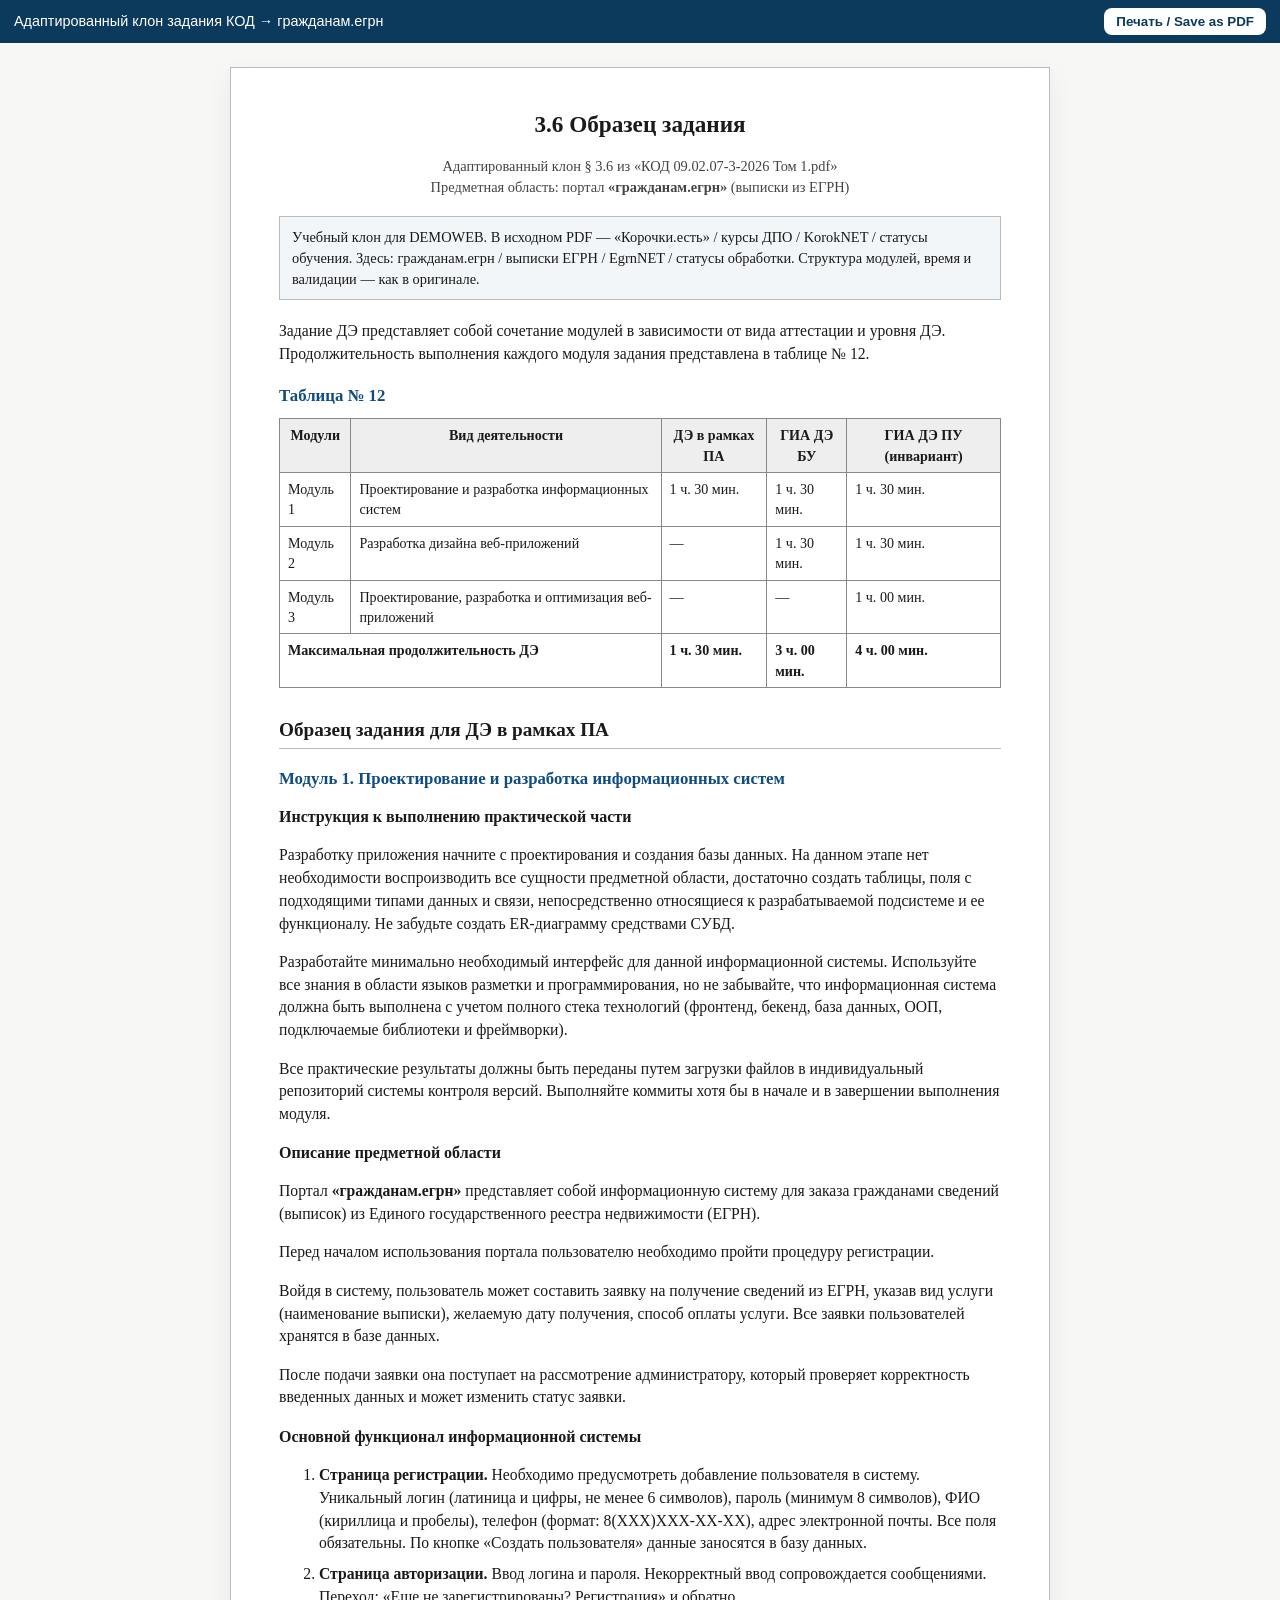
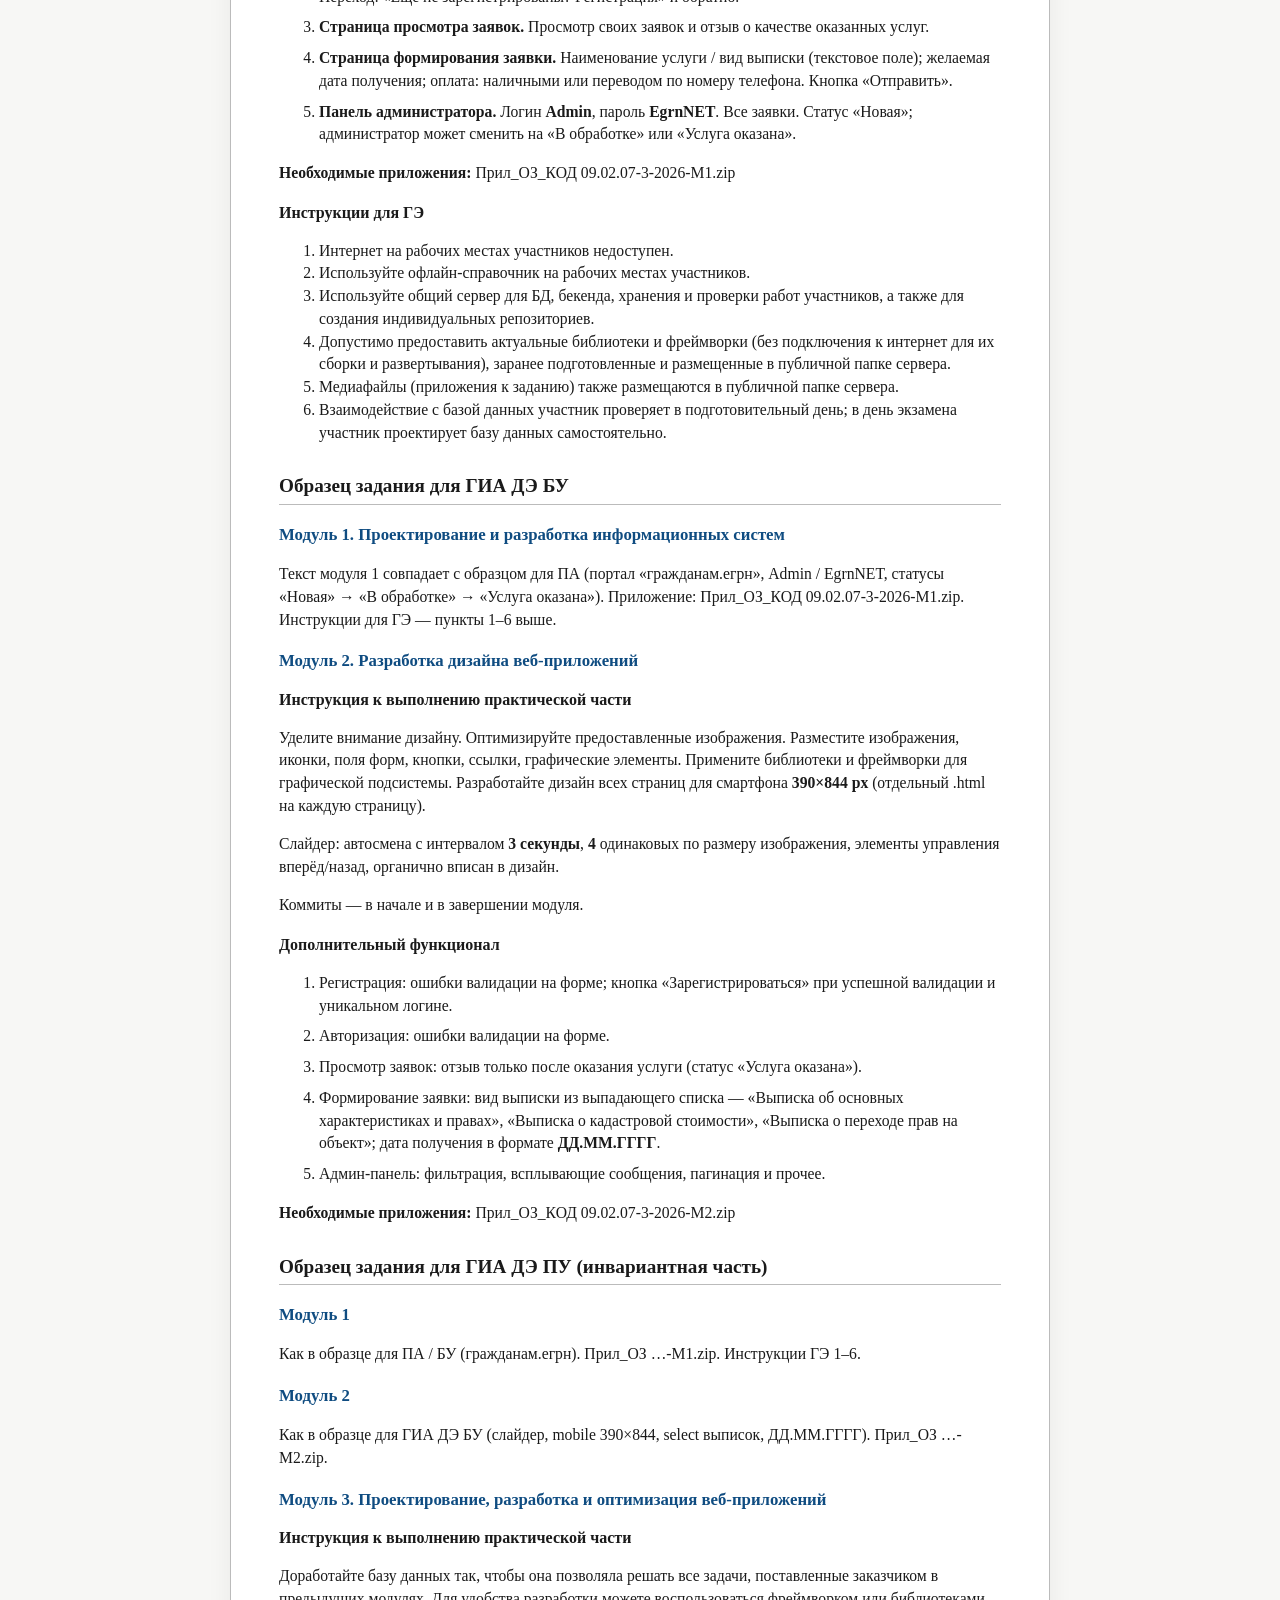
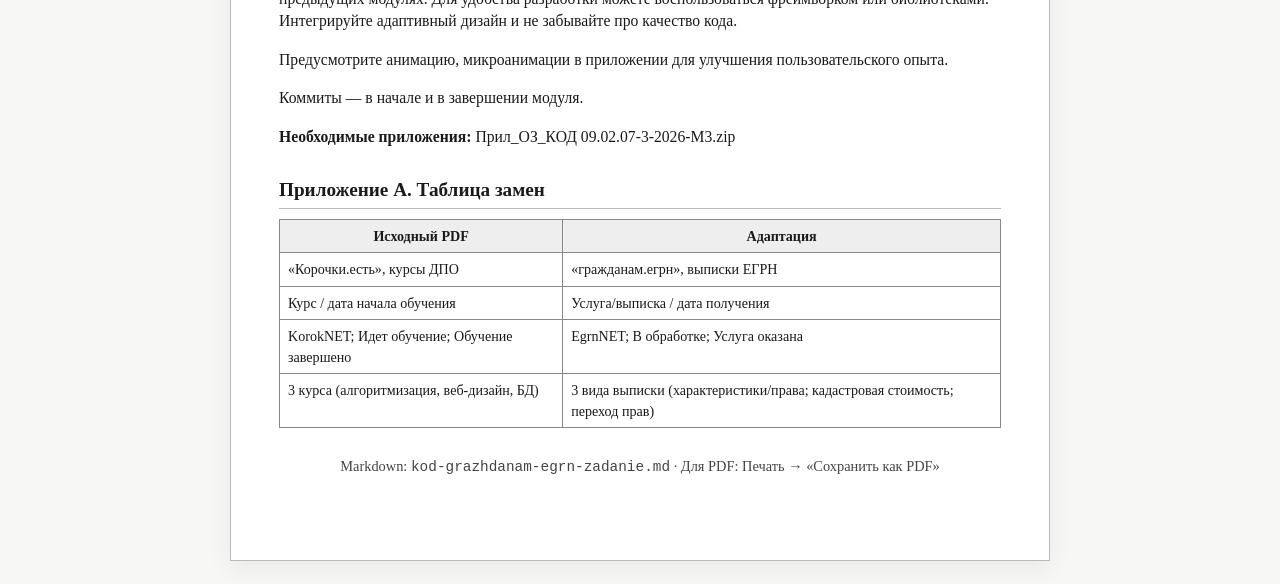
<file: docs/kod-grazhdanam-egrn-zadanie.html>
<!DOCTYPE html>
<html lang="ru">
<head>
  <meta charset="UTF-8" />
  <meta name="viewport" content="width=device-width, initial-scale=1" />
  <title>Образец задания — гражданам.егрн (клон КОД 09.02.07-3-2026)</title>
  <style>
    :root {
      --ink: #1a1a1a; --muted: #444; --line: #bbb; --accent: #0f4c81;
      --bg: #f7f7f5; --paper: #fff;
    }
    * { box-sizing: border-box; }
    body {
      margin: 0; font-family: "Times New Roman", Times, serif;
      color: var(--ink); background: var(--bg); line-height: 1.45;
    }
    .sheet {
      max-width: 820px; margin: 24px auto; padding: 40px 48px 64px;
      background: var(--paper); border: 1px solid var(--line);
      box-shadow: 0 8px 24px rgba(0,0,0,.06);
    }
    h1 { font-size: 1.45rem; text-align: center; margin: 0 0 8px; }
    h2 { font-size: 1.2rem; margin: 28px 0 10px; border-bottom: 1px solid var(--line); padding-bottom: 4px; }
    h3 { font-size: 1.05rem; margin: 18px 0 8px; color: var(--accent); }
    h4 { font-size: 1rem; margin: 14px 0 6px; }
    p, li { font-size: 0.98rem; }
    .meta { font-size: .9rem; color: var(--muted); text-align: center; margin-bottom: 18px; }
    .note {
      border: 1px solid var(--line); background: #f3f6f9; padding: 10px 12px;
      font-size: .9rem; margin: 12px 0 20px;
    }
    table { width: 100%; border-collapse: collapse; font-size: .88rem; margin: 10px 0 16px; }
    th, td { border: 1px solid #888; padding: 6px 8px; vertical-align: top; }
    th { background: #eee; }
    ol.func > li { margin-bottom: 8px; }
    .pagebreak { page-break-before: always; }
    @media print {
      body { background: #fff; }
      .sheet { box-shadow: none; border: 0; margin: 0; max-width: none; padding: 12mm; }
      .no-print { display: none; }
    }
    .toolbar {
      position: sticky; top: 0; background: #0b3a5c; color: #fff;
      padding: 8px 14px; font-family: "Segoe UI", sans-serif; font-size: .9rem;
      display: flex; gap: 12px; align-items: center; justify-content: space-between;
    }
    .toolbar button {
      background: #fff; color: #0b3a5c; border: 0; border-radius: 8px;
      padding: 6px 12px; font-weight: 700; cursor: pointer;
    }
    a { color: var(--accent); }
  </style>
</head>
<body>
  <div class="toolbar no-print">
    <span>Адаптированный клон задания КОД → гражданам.егрн</span>
    <button type="button" onclick="window.print()">Печать / Save as PDF</button>
  </div>
  <article class="sheet">
    <h1>3.6 Образец задания</h1>
    <p class="meta">
      Адаптированный клон § 3.6 из «КОД 09.02.07-3-2026 Том 1.pdf»<br />
      Предметная область: портал <strong>«гражданам.егрн»</strong> (выписки из ЕГРН)
    </p>
    <div class="note">
      Учебный клон для DEMOWEB. В исходном PDF — «Корочки.есть» / курсы ДПО / KorokNET /
      статусы обучения. Здесь: гражданам.егрн / выписки ЕГРН / EgrnNET / статусы обработки.
      Структура модулей, время и валидации — как в оригинале.
    </div>

    <p>
      Задание ДЭ представляет собой сочетание модулей в зависимости от вида аттестации и уровня ДЭ.
      Продолжительность выполнения каждого модуля задания представлена в таблице № 12.
    </p>

    <h3>Таблица № 12</h3>
    <table>
      <thead>
        <tr>
          <th>Модули</th>
          <th>Вид деятельности</th>
          <th>ДЭ в рамках ПА</th>
          <th>ГИА ДЭ БУ</th>
          <th>ГИА ДЭ ПУ (инвариант)</th>
        </tr>
      </thead>
      <tbody>
        <tr>
          <td>Модуль 1</td>
          <td>Проектирование и разработка информационных систем</td>
          <td>1 ч. 30 мин.</td>
          <td>1 ч. 30 мин.</td>
          <td>1 ч. 30 мин.</td>
        </tr>
        <tr>
          <td>Модуль 2</td>
          <td>Разработка дизайна веб-приложений</td>
          <td>—</td>
          <td>1 ч. 30 мин.</td>
          <td>1 ч. 30 мин.</td>
        </tr>
        <tr>
          <td>Модуль 3</td>
          <td>Проектирование, разработка и оптимизация веб-приложений</td>
          <td>—</td>
          <td>—</td>
          <td>1 ч. 00 мин.</td>
        </tr>
        <tr>
          <td colspan="2"><strong>Максимальная продолжительность ДЭ</strong></td>
          <td><strong>1 ч. 30 мин.</strong></td>
          <td><strong>3 ч. 00 мин.</strong></td>
          <td><strong>4 ч. 00 мин.</strong></td>
        </tr>
      </tbody>
    </table>

    <!-- ========== ПА ========== -->
    <h2>Образец задания для ДЭ в рамках ПА</h2>
    <h3>Модуль 1. Проектирование и разработка информационных систем</h3>

    <h4>Инструкция к выполнению практической части</h4>
    <p>
      Разработку приложения начните с проектирования и создания базы данных. На данном этапе нет необходимости
      воспроизводить все сущности предметной области, достаточно создать таблицы, поля с подходящими типами данных
      и связи, непосредственно относящиеся к разрабатываемой подсистеме и ее функционалу. Не забудьте создать
      ER-диаграмму средствами СУБД.
    </p>
    <p>
      Разработайте минимально необходимый интерфейс для данной информационной системы. Используйте все знания
      в области языков разметки и программирования, но не забывайте, что информационная система должна быть
      выполнена с учетом полного стека технологий (фронтенд, бекенд, база данных, ООП, подключаемые библиотеки и фреймворки).
    </p>
    <p>
      Все практические результаты должны быть переданы путем загрузки файлов в индивидуальный репозиторий системы
      контроля версий. Выполняйте коммиты хотя бы в начале и в завершении выполнения модуля.
    </p>

    <h4>Описание предметной области</h4>
    <p>
      Портал <strong>«гражданам.егрн»</strong> представляет собой информационную систему для заказа гражданами
      сведений (выписок) из Единого государственного реестра недвижимости (ЕГРН).
    </p>
    <p>Перед началом использования портала пользователю необходимо пройти процедуру регистрации.</p>
    <p>
      Войдя в систему, пользователь может составить заявку на получение сведений из ЕГРН, указав вид услуги
      (наименование выписки), желаемую дату получения, способ оплаты услуги. Все заявки пользователей хранятся в базе данных.
    </p>
    <p>
      После подачи заявки она поступает на рассмотрение администратору, который проверяет корректность введенных
      данных и может изменить статус заявки.
    </p>

    <h4>Основной функционал информационной системы</h4>
    <ol class="func">
      <li>
        <strong>Страница регистрации.</strong> Необходимо предусмотреть добавление пользователя в систему.
        Уникальный логин (латиница и цифры, не менее 6 символов), пароль (минимум 8 символов), ФИО (кириллица и пробелы),
        телефон (формат: 8(XXX)XXX-XX-XX), адрес электронной почты. Все поля обязательны. По кнопке
        «Создать пользователя» данные заносятся в базу данных.
      </li>
      <li>
        <strong>Страница авторизации.</strong> Ввод логина и пароля. Некорректный ввод сопровождается сообщениями.
        Переход: «Еще не зарегистрированы? Регистрация» и обратно.
      </li>
      <li>
        <strong>Страница просмотра заявок.</strong> Просмотр своих заявок и отзыв о качестве оказанных услуг.
      </li>
      <li>
        <strong>Страница формирования заявки.</strong> Наименование услуги / вид выписки (текстовое поле);
        желаемая дата получения; оплата: наличными или переводом по номеру телефона. Кнопка «Отправить».
      </li>
      <li>
        <strong>Панель администратора.</strong> Логин <strong>Admin</strong>, пароль <strong>EgrnNET</strong>.
        Все заявки. Статус «Новая»; администратор может сменить на «В обработке» или «Услуга оказана».
      </li>
    </ol>

    <p><strong>Необходимые приложения:</strong> Прил_ОЗ_КОД 09.02.07-3-2026-М1.zip</p>

    <h4>Инструкции для ГЭ</h4>
    <ol>
      <li>Интернет на рабочих местах участников недоступен.</li>
      <li>Используйте офлайн-справочник на рабочих местах участников.</li>
      <li>Используйте общий сервер для БД, бекенда, хранения и проверки работ участников, а также для создания индивидуальных репозиториев.</li>
      <li>Допустимо предоставить актуальные библиотеки и фреймворки (без подключения к интернет для их сборки и развертывания), заранее подготовленные и размещенные в публичной папке сервера.</li>
      <li>Медиафайлы (приложения к заданию) также размещаются в публичной папке сервера.</li>
      <li>Взаимодействие с базой данных участник проверяет в подготовительный день; в день экзамена участник проектирует базу данных самостоятельно.</li>
    </ol>

    <!-- ========== БУ ========== -->
    <div class="pagebreak"></div>
    <h2>Образец задания для ГИА ДЭ БУ</h2>
    <h3>Модуль 1. Проектирование и разработка информационных систем</h3>
    <p>
      Текст модуля 1 совпадает с образцом для ПА (портал «гражданам.егрн», Admin / EgrnNET,
      статусы «Новая» → «В обработке» → «Услуга оказана»). Приложение: Прил_ОЗ_КОД 09.02.07-3-2026-М1.zip.
      Инструкции для ГЭ — пункты 1–6 выше.
    </p>

    <h3>Модуль 2. Разработка дизайна веб-приложений</h3>
    <h4>Инструкция к выполнению практической части</h4>
    <p>
      Уделите внимание дизайну. Оптимизируйте предоставленные изображения. Разместите изображения, иконки, поля форм,
      кнопки, ссылки, графические элементы. Примените библиотеки и фреймворки для графической подсистемы.
      Разработайте дизайн всех страниц для смартфона <strong>390×844 px</strong> (отдельный .html на каждую страницу).
    </p>
    <p>
      Слайдер: автосмена с интервалом <strong>3 секунды</strong>, <strong>4</strong> одинаковых по размеру изображения,
      элементы управления вперёд/назад, органично вписан в дизайн.
    </p>
    <p>Коммиты — в начале и в завершении модуля.</p>

    <h4>Дополнительный функционал</h4>
    <ol class="func">
      <li>Регистрация: ошибки валидации на форме; кнопка «Зарегистрироваться» при успешной валидации и уникальном логине.</li>
      <li>Авторизация: ошибки валидации на форме.</li>
      <li>Просмотр заявок: отзыв только после оказания услуги (статус «Услуга оказана»).</li>
      <li>
        Формирование заявки: вид выписки из выпадающего списка —
        «Выписка об основных характеристиках и правах»,
        «Выписка о кадастровой стоимости»,
        «Выписка о переходе прав на объект»;
        дата получения в формате <strong>ДД.ММ.ГГГГ</strong>.
      </li>
      <li>Админ-панель: фильтрация, всплывающие сообщения, пагинация и прочее.</li>
    </ol>
    <p><strong>Необходимые приложения:</strong> Прил_ОЗ_КОД 09.02.07-3-2026-М2.zip</p>

    <!-- ========== ПУ ========== -->
    <div class="pagebreak"></div>
    <h2>Образец задания для ГИА ДЭ ПУ (инвариантная часть)</h2>
    <h3>Модуль 1</h3>
    <p>Как в образце для ПА / БУ (гражданам.егрн). Прил_ОЗ …-М1.zip. Инструкции ГЭ 1–6.</p>
    <h3>Модуль 2</h3>
    <p>Как в образце для ГИА ДЭ БУ (слайдер, mobile 390×844, select выписок, ДД.ММ.ГГГГ). Прил_ОЗ …-М2.zip.</p>

    <h3>Модуль 3. Проектирование, разработка и оптимизация веб-приложений</h3>
    <h4>Инструкция к выполнению практической части</h4>
    <p>
      Доработайте базу данных так, чтобы она позволяла решать все задачи, поставленные заказчиком в предыдущих модулях.
      Для удобства разработки можете воспользоваться фреймворком или библиотеками. Интегрируйте адаптивный дизайн
      и не забывайте про качество кода.
    </p>
    <p>Предусмотрите анимацию, микроанимации в приложении для улучшения пользовательского опыта.</p>
    <p>Коммиты — в начале и в завершении модуля.</p>
    <p><strong>Необходимые приложения:</strong> Прил_ОЗ_КОД 09.02.07-3-2026-М3.zip</p>

    <h2>Приложение А. Таблица замен</h2>
    <table>
      <thead><tr><th>Исходный PDF</th><th>Адаптация</th></tr></thead>
      <tbody>
        <tr><td>«Корочки.есть», курсы ДПО</td><td>«гражданам.егрн», выписки ЕГРН</td></tr>
        <tr><td>Курс / дата начала обучения</td><td>Услуга/выписка / дата получения</td></tr>
        <tr><td>KorokNET; Идет обучение; Обучение завершено</td><td>EgrnNET; В обработке; Услуга оказана</td></tr>
        <tr><td>3 курса (алгоритмизация, веб-дизайн, БД)</td><td>3 вида выписки (характеристики/права; кадастровая стоимость; переход прав)</td></tr>
      </tbody>
    </table>
    <p class="meta" style="margin-top:28px">
      Markdown: <code>kod-grazhdanam-egrn-zadanie.md</code> · Для PDF: Печать → «Сохранить как PDF»
    </p>
  </article>
</body>
</html>
</file>
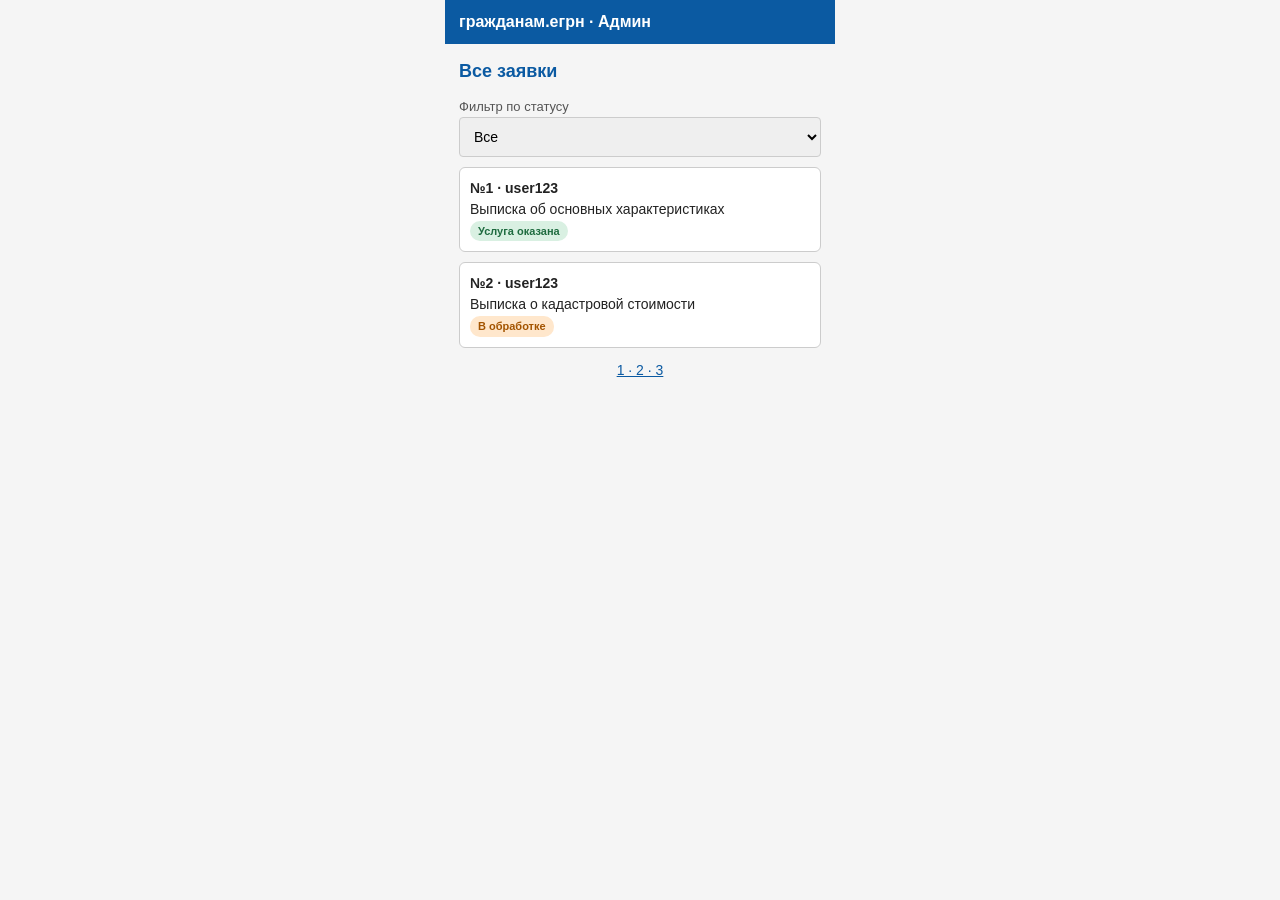
<file: mobile/admin.html>
<!DOCTYPE html>
<html lang="ru">
<head><meta charset="UTF-8"><meta name="viewport" content="width=390, initial-scale=1">
<title>Админ</title><link rel="stylesheet" href="style.css"></head>
<body>
<div class="header">гражданам.егрн · Админ</div>
<div class="container">
  <h1>Все заявки</h1>
  <label>Фильтр по статусу
    <select><option>Все</option><option>Новая</option><option>В обработке</option><option>Услуга оказана</option></select>
  </label>
  <div class="card">
    <b>№1 · user123</b><br>
    Выписка об основных характеристиках<br>
    <span class="status status-done">Услуга оказана</span>
  </div>
  <div class="card">
    <b>№2 · user123</b><br>
    Выписка о кадастровой стоимости<br>
    <span class="status status-work">В обработке</span>
  </div>
  <a class="link" href="#">1 · 2 · 3</a>
</div>
</body></html>
</file>
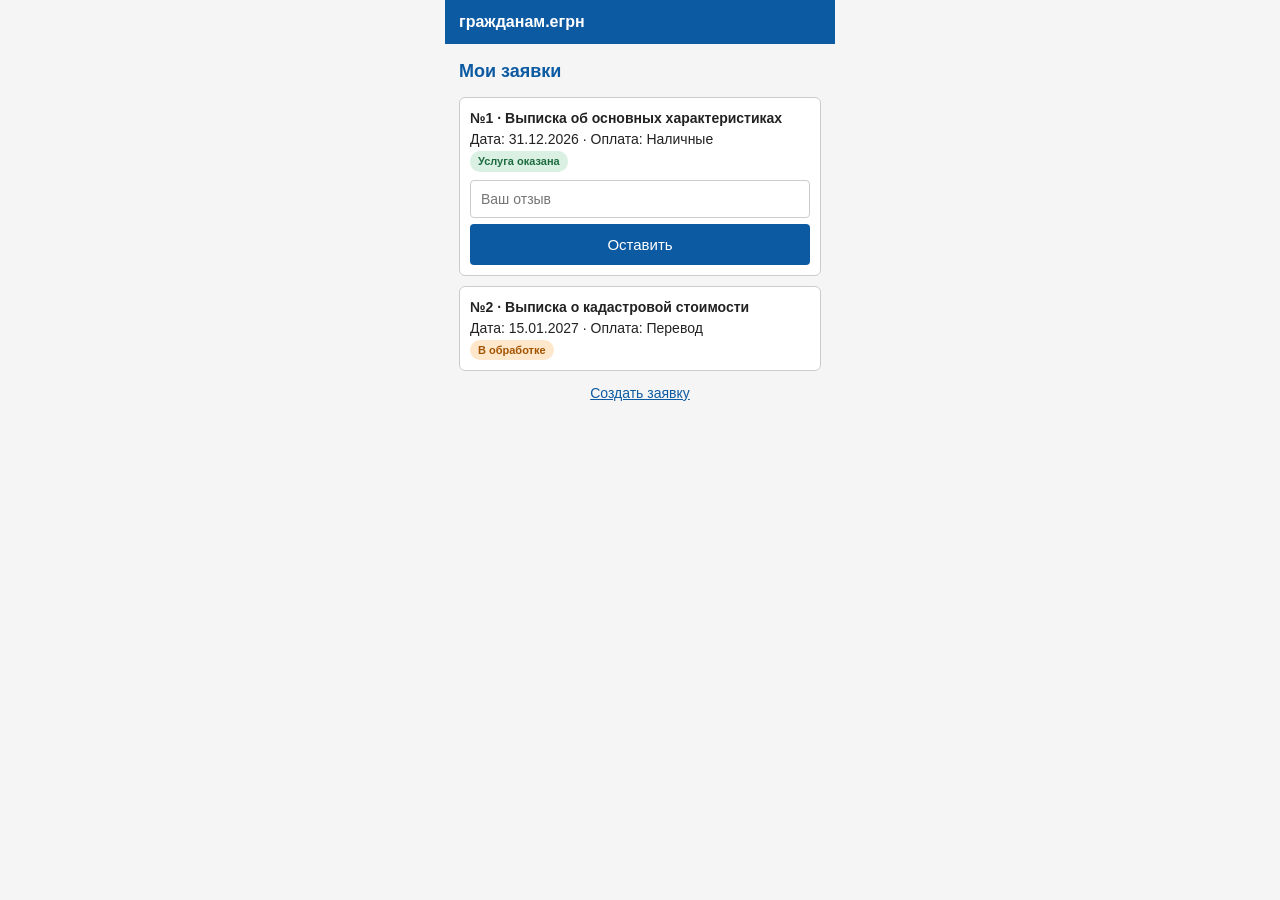
<file: mobile/applications.html>
<!DOCTYPE html>
<html lang="ru">
<head><meta charset="UTF-8"><meta name="viewport" content="width=390, initial-scale=1">
<title>Мои заявки</title><link rel="stylesheet" href="style.css"></head>
<body>
<div class="header">гражданам.егрн</div>
<div class="container">
  <h1>Мои заявки</h1>
  <div class="card">
    <b>№1 · Выписка об основных характеристиках</b><br>
    Дата: 31.12.2026 · Оплата: Наличные<br>
    <span class="status status-done">Услуга оказана</span>
    <p style="margin:8px 0 0"><input placeholder="Ваш отзыв"> <button class="btn" style="margin-top:6px">Оставить</button></p>
  </div>
  <div class="card">
    <b>№2 · Выписка о кадастровой стоимости</b><br>
    Дата: 15.01.2027 · Оплата: Перевод<br>
    <span class="status status-work">В обработке</span>
  </div>
  <a class="link" href="new_application.html">Создать заявку</a>
</div>
</body></html>
</file>
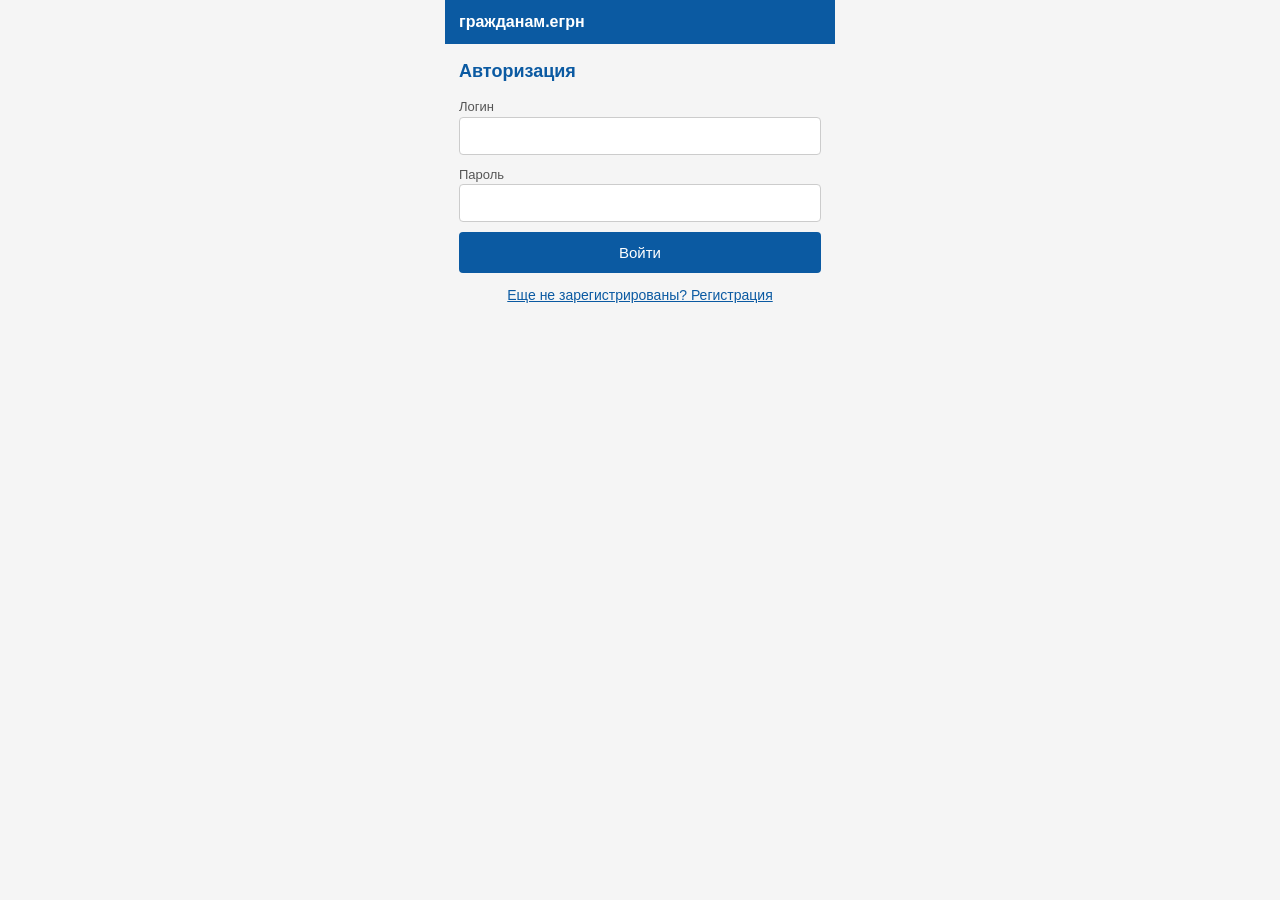
<file: mobile/login.html>
<!DOCTYPE html>
<html lang="ru">
<head><meta charset="UTF-8"><meta name="viewport" content="width=390, initial-scale=1">
<title>Вход</title><link rel="stylesheet" href="style.css"></head>
<body>
<div class="header">гражданам.егрн</div>
<div class="container">
  <h1>Авторизация</h1>
  <form>
    <label>Логин<input></label>
    <label>Пароль<input type="password"></label>
    <button class="btn" type="button">Войти</button>
  </form>
  <a class="link" href="register.html">Еще не зарегистрированы? Регистрация</a>
</div>
</body></html>
</file>
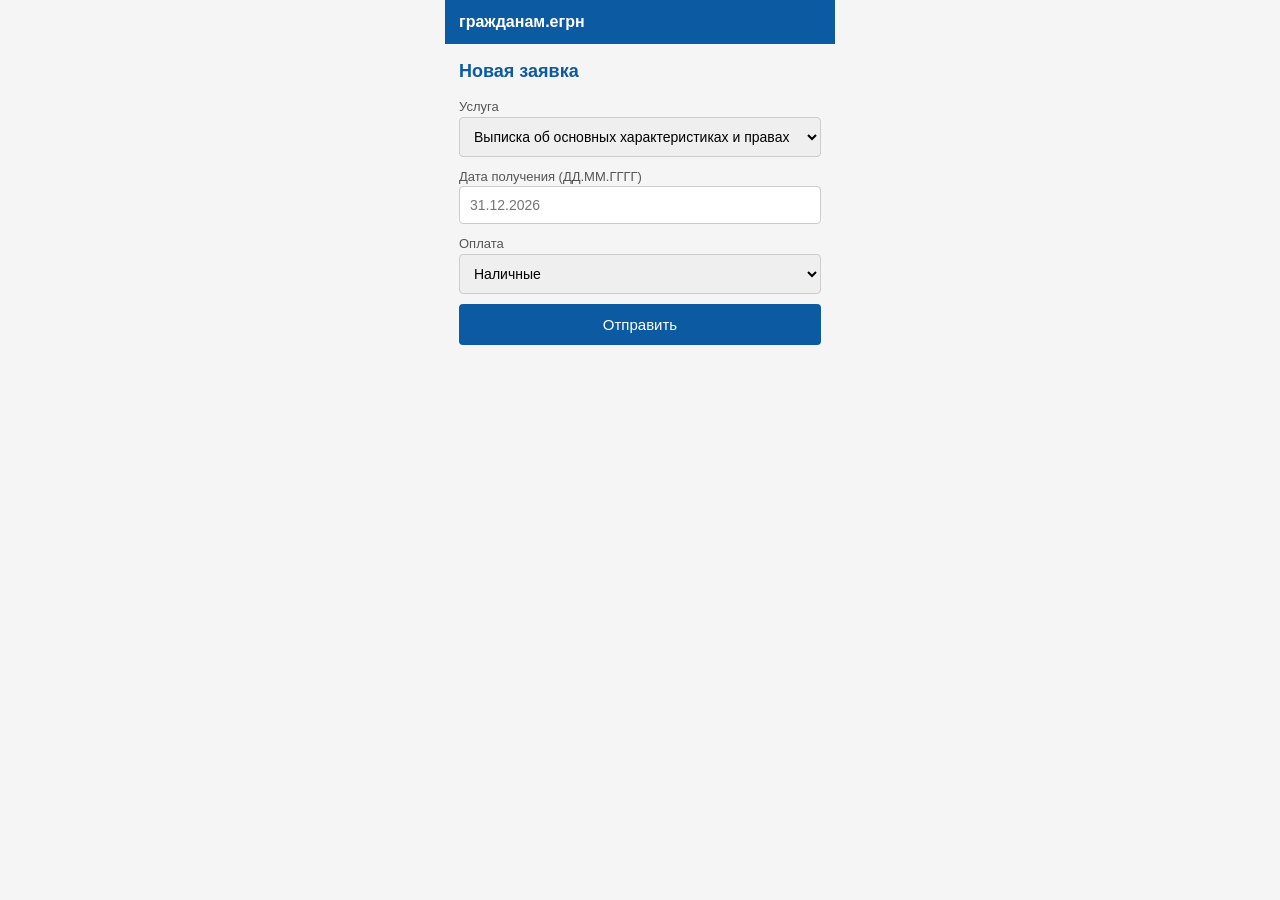
<file: mobile/new_application.html>
<!DOCTYPE html>
<html lang="ru">
<head><meta charset="UTF-8"><meta name="viewport" content="width=390, initial-scale=1">
<title>Новая заявка</title><link rel="stylesheet" href="style.css"></head>
<body>
<div class="header">гражданам.егрн</div>
<div class="container">
  <h1>Новая заявка</h1>
  <form>
    <label>Услуга
      <select>
        <option>Выписка об основных характеристиках и правах</option>
        <option>Выписка о кадастровой стоимости</option>
        <option>Выписка о переходе прав на объект</option>
      </select>
    </label>
    <label>Дата получения (ДД.ММ.ГГГГ)<input placeholder="31.12.2026"></label>
    <label>Оплата
      <select><option>Наличные</option><option>Перевод</option></select>
    </label>
    <button class="btn" type="button">Отправить</button>
  </form>
</div>
</body></html>
</file>
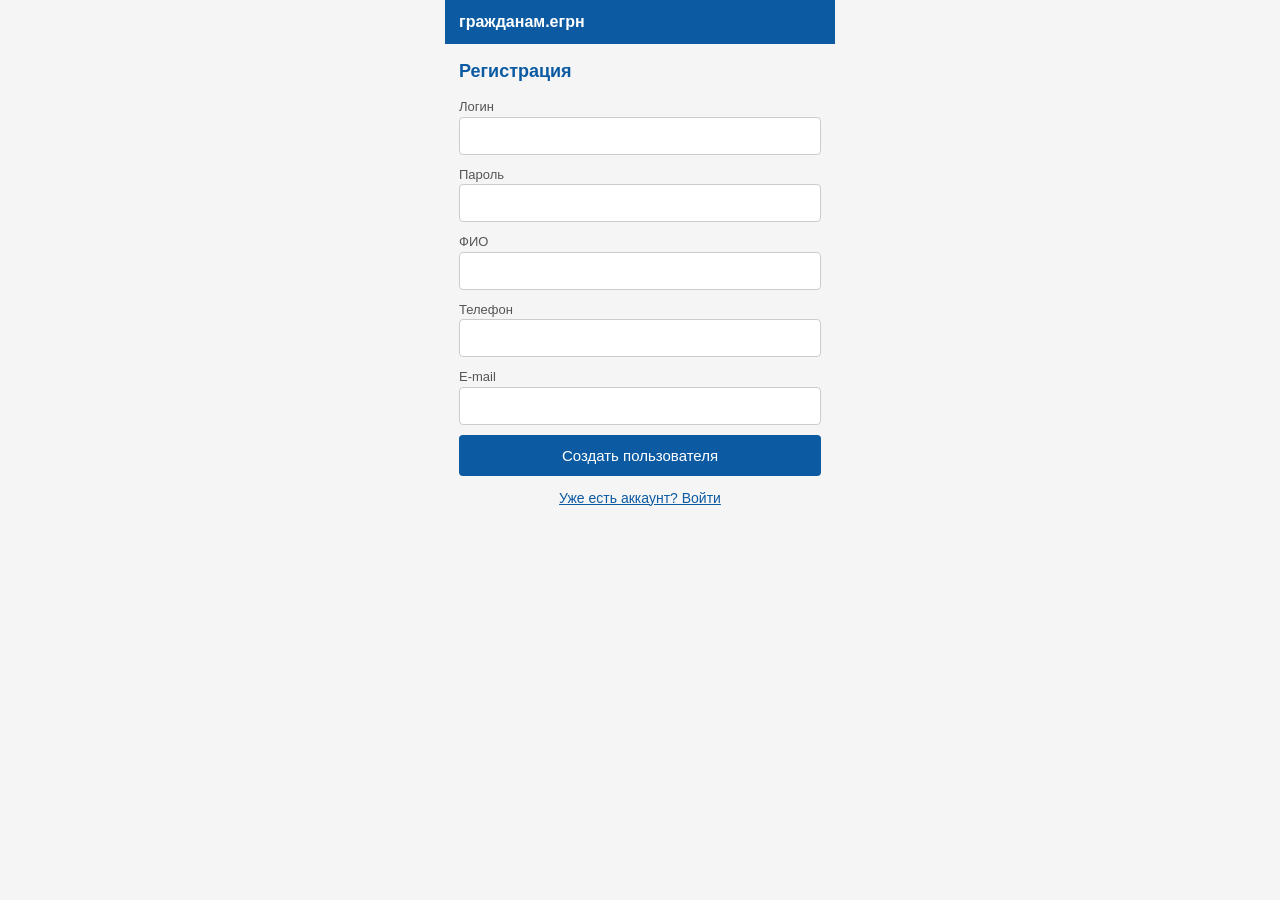
<file: mobile/register.html>
<!DOCTYPE html>
<html lang="ru">
<head><meta charset="UTF-8"><meta name="viewport" content="width=390, initial-scale=1">
<title>Регистрация</title><link rel="stylesheet" href="style.css"></head>
<body>
<div class="header">гражданам.егрн</div>
<div class="container">
  <h1>Регистрация</h1>
  <form>
    <label>Логин<input></label>
    <label>Пароль<input type="password"></label>
    <label>ФИО<input></label>
    <label>Телефон<input></label>
    <label>E-mail<input type="email"></label>
    <button class="btn" type="button">Создать пользователя</button>
  </form>
  <a class="link" href="login.html">Уже есть аккаунт? Войти</a>
</div>
</body></html>
</file>
<file: mobile/style.css>
body {
  font-family: Arial, sans-serif;
  margin: 0;
  background: #f5f5f5;
  color: #222;
  font-size: 14px;
  line-height: 1.5;
  width: 390px;
  margin: 0 auto;
  min-height: 844px;
}
.header {
  background: #0b5aa2;
  color: #fff;
  padding: 10px 14px;
  font-weight: bold;
  font-size: 16px;
}
.container { padding: 14px; }
h1 { font-size: 18px; color: #0b5aa2; margin: 0 0 12px; }
label { display: block; margin-bottom: 10px; font-size: 13px; color: #555; }
input, select {
  width: 100%;
  padding: 10px;
  border: 1px solid #ccc;
  border-radius: 4px;
  font-size: 14px;
  box-sizing: border-box;
}
.btn {
  display: block;
  width: 100%;
  padding: 12px;
  background: #0b5aa2;
  color: #fff;
  border: 0;
  border-radius: 4px;
  font-size: 15px;
  text-align: center;
  text-decoration: none;
  box-sizing: border-box;
}
.card {
  background: #fff;
  border: 1px solid #ccc;
  border-radius: 6px;
  padding: 10px;
  margin-bottom: 10px;
}
.card .status {
  display: inline-block;
  padding: 2px 8px;
  border-radius: 10px;
  font-size: 11px;
  font-weight: bold;
}
.status-new { background: #dbe7f5; color: #0b5aa2; }
.status-work { background: #ffe7cc; color: #a35400; }
.status-done { background: #d9f0e2; color: #1e6b3f; }
.link { display: block; text-align: center; margin-top: 12px; color: #0b5aa2; }
</file>
